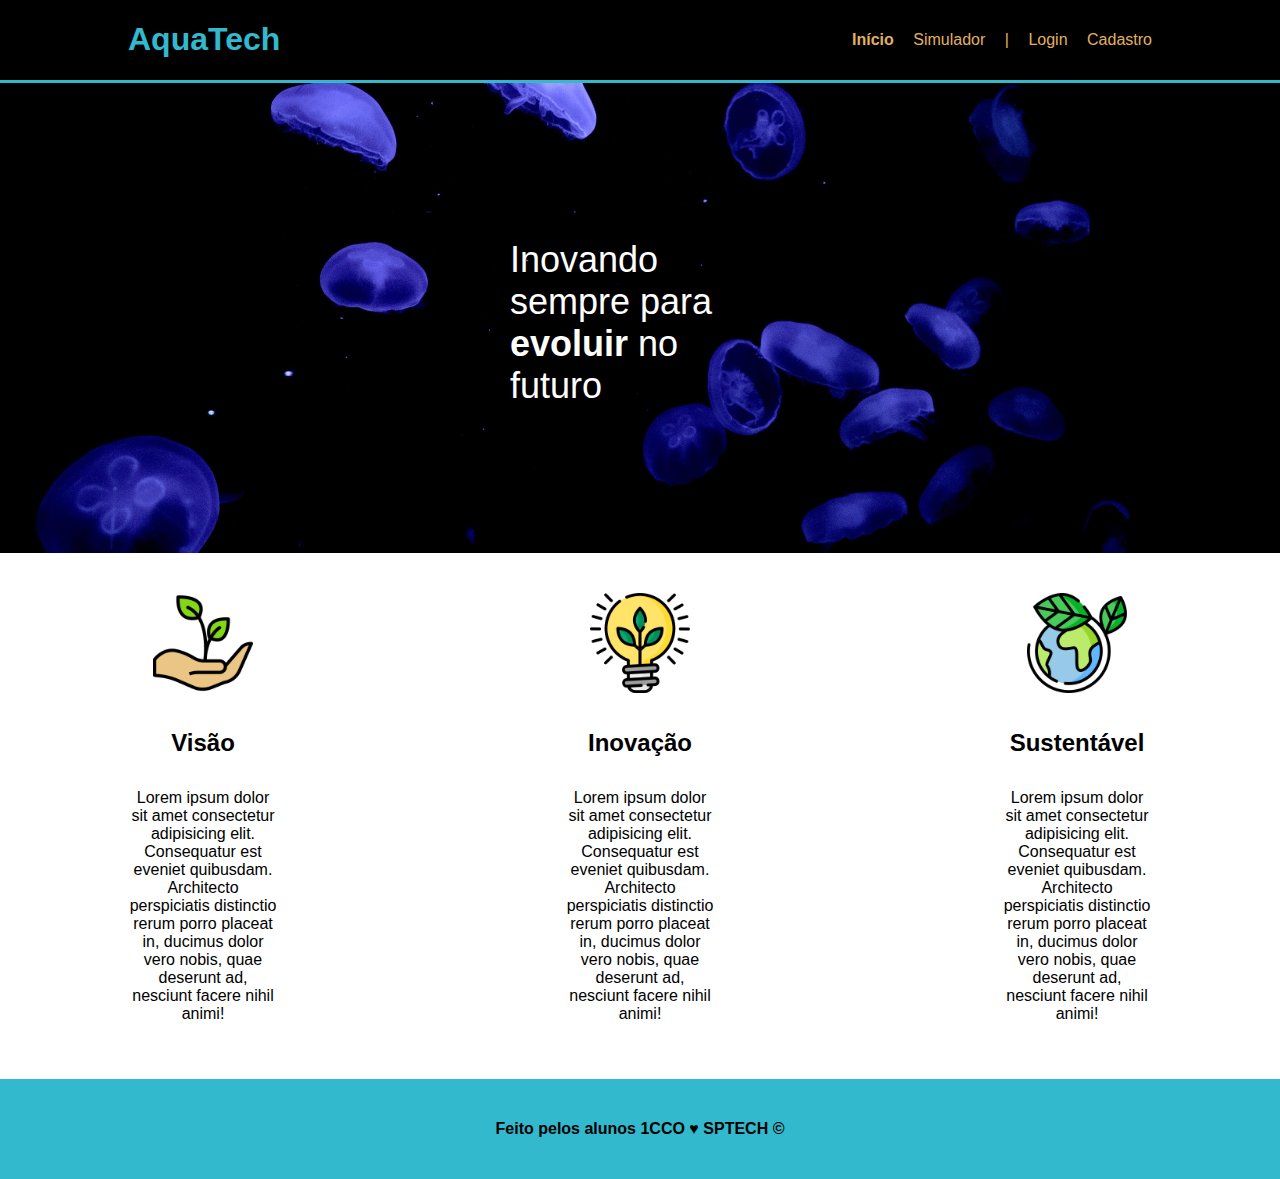
<file: aquatech/index.html>
<!DOCTYPE html>
<html lang="pt-br">

<head>
    <meta charset="UTF-8">
    <meta name="viewport" content="width=device-width, initial-scale=1.0">
    <title>AquaTech | Página Inicial</title>
    <link rel="stylesheet" href="style.css">
</head>

<body>
    <div class="header">
        <div class="container">
            <h1 class="titulo">AquaTech</h1>
            <ul class="navbar">
                <li class="agora">
                    <a href="index.html">Início</a>
                </li>
                <li>Simulador</li>
                <li>|</li>
                <li>
                    <a href="login.html">Login</a>
                </li>

                <li>
                    <a href="cadastro.html">Cadastro</a>
                </li>
            </ul>
        </div>
    </div>

    <div class="banner">
        <div class="container">
            <p>Inovando sempre para <span>evoluir</span> no futuro</p>
        </div>
    </div>

    <div class="social">
        <div class="container">
            <div class="card">
                <img src="imagens/growth_color.png" alt="">
                <h4>Visão</h4>
                <p>Lorem ipsum dolor sit amet consectetur adipisicing elit. Consequatur est eveniet quibusdam.
                    Architecto perspiciatis distinctio rerum porro placeat in, ducimus dolor vero nobis, quae deserunt
                    ad, nesciunt facere nihil animi!</p>
            </div>
            <div class="card">
                <img src="imagens/lightbulb_color.png" alt="">
                <h4>Inovação</h4>
                <p>Lorem ipsum dolor sit amet consectetur adipisicing elit. Consequatur est eveniet quibusdam.
                    Architecto perspiciatis distinctio rerum porro placeat in, ducimus dolor vero nobis, quae
                    deserunt ad, nesciunt facere nihil animi!</p>
            </div>
            <div class="card">
                <img src="imagens/planet-earth_color.png" alt="">
                <h4>Sustentável</h4>
                <p>Lorem ipsum dolor sit amet consectetur adipisicing elit. Consequatur est eveniet quibusdam.
                    Architecto perspiciatis distinctio rerum porro placeat in, ducimus dolor vero nobis, quae
                    deserunt ad, nesciunt facere nihil animi!</p>
            </div>
        </div>
    </div>

    <div class="footer">
        <div class="container">
            <p>Feito pelos alunos 1CCO &hearts; SPTECH &copy;</p>
        </div>
    </div>

</body>

</html>
</file>
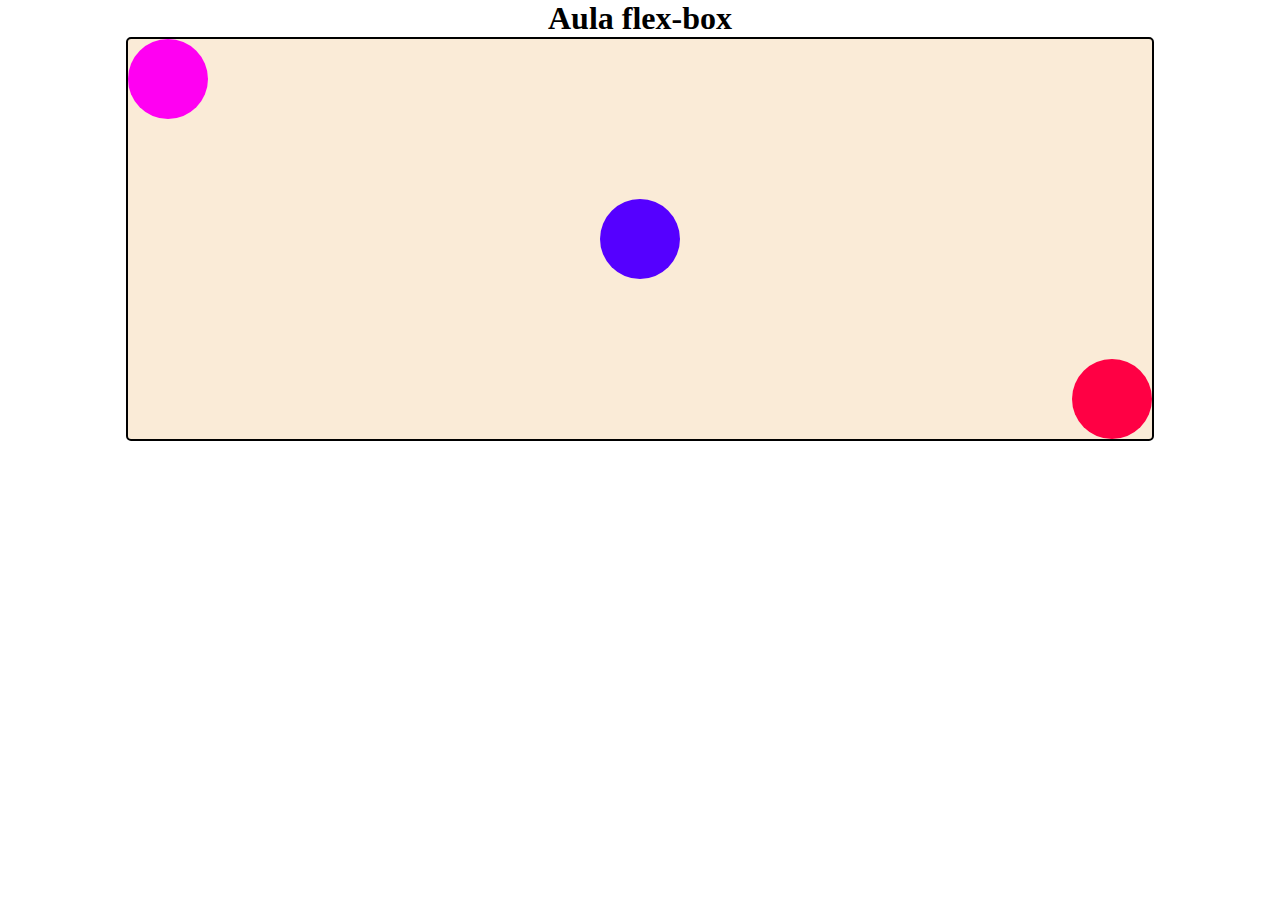
<file: pratica_css_flex-box.html>
<!DOCTYPE html>
<html lang="pt-br">
<head>
    <meta charset="UTF-8">
    <meta http-equiv="X-UA-Compatible" content="IE=edge">
    <meta name="viewport" content="width=device-width, initial-scale=1.0">
    <title>Aula CSS - 2</title>
    <link rel="stylesheet" href="style.css">
</head>
<body>
    <h1>Aula flex-box</h1>
    <div class="caixa pai">
        <div class="filho circulo1"></div>
        <div class="filho circulo2"></div> 
        <div class=" filho circulo3"></div> 
    </div>
</body>
</html>
</file>
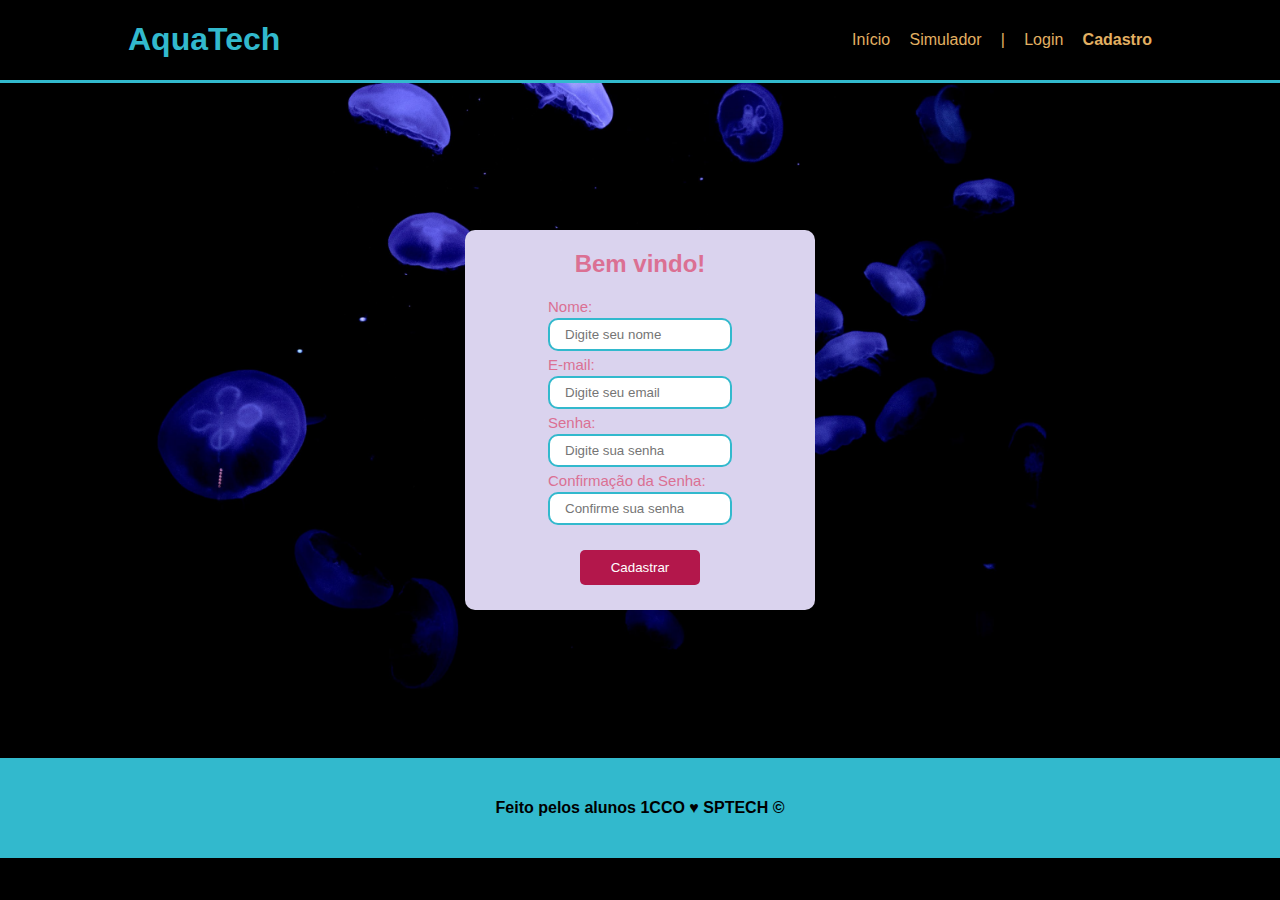
<file: aquatech/cadastro.html>
<!DOCTYPE html>
<html lang="en">

<head>
    <meta charset="UTF-8">
    <meta name="viewport" content="width=device-width, initial-scale=1.0">
    <title>AquaTech | Cadastro</title>
    <link rel="stylesheet" href="style.css">
</head>

<body>
    <div class="header">
        <div class="container">
            <h1 class="titulo">AquaTech</h1>
            <ul class="navbar">
                <li>
                    <a href="index.html">Início</a>
                </li>
                <li>Simulador</li>
                <li>|</li>
                <li>
                    <a href="login.html">Login</a>
                </li>

                <li class="agora">
                    <a href="cadastro.html">Cadastro</a>
                </li>
            </ul>
        </div>
    </div>

    <div class="login">
        <div class="container">
            <div class="card2-cadastro">
                <h2>Bem vindo!</h2>
                <div class="formulario">
                    <div class="campo">
                        <label>Nome:</label>
                        <input type="text" placeholder="Digite seu nome">
                    </div>

                    <div class="campo">
                        <label>E-mail:</label>
                        <input type="text" placeholder="Digite seu email">
                    </div>

                    <div class="campo">
                        <label>Senha:</label>
                        <input type="password" placeholder="Digite sua senha">
                    </div>

                    <div class="campo">
                        <label>Confirmação da Senha:</label>
                        <input type="password" placeholder="Confirme sua senha">
                    </div>

                    <button>Cadastrar</button>

                </div>

            </div>
        </div>
    </div>

    <div class="footer">
        <div class="container">
            <p>Feito pelos alunos 1CCO &hearts; SPTECH &copy;</p>
        </div>

    </div>
</body>

</html>
</file>
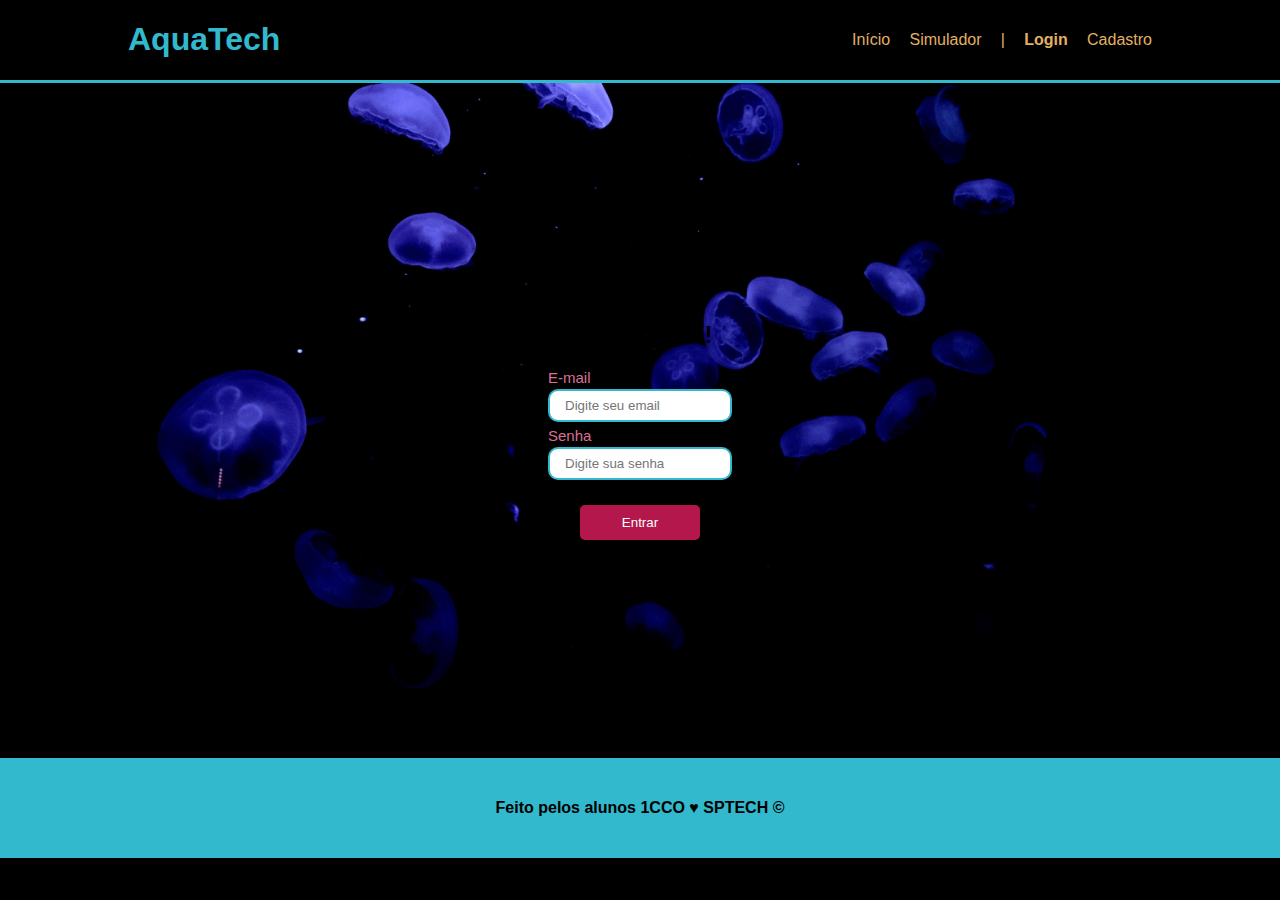
<file: aquatech/login.html>
<!DOCTYPE html>
<html lang="en">

<head>
    <meta charset="UTF-8">
    <meta name="viewport" content="width=device-width, initial-scale=1.0">
    <title>AquaTech | Login</title>
    <link rel="stylesheet" href="style.css">
</head>

<body>
    <div class="header">
        <div class="container">
            <h1 class="titulo">AquaTech</h1>
            <ul class="navbar">
                <li>
                    <a href="index.html">Início</a>
                </li>
                <li>Simulador</li>
                <li>|</li>
                <li class="agora">Login</li>
                <li>Cadastro</li>
            </ul>
        </div>
    </div>

    <div class="login">
        <div class="container">
            <div class="card">
                <h2>Olá de Volta!</h2>
                <div class="formulario">
                    <div class="campo">
                        <label>E-mail</label>
                        <input type="text" placeholder="Digite seu email">
                    </div>

                    <div class="campo">
                        <label>Senha</label>
                        <input type="password" placeholder="Digite sua senha">
                    </div>

                    <button>Entrar</button>

                </div>

            </div>
        </div>
    </div>

    <div class="footer">
        <div class="container">
            <p>Feito pelos alunos 1CCO &hearts; SPTECH &copy;</p>
        </div>

    </div>
</body>

</html>
</file>
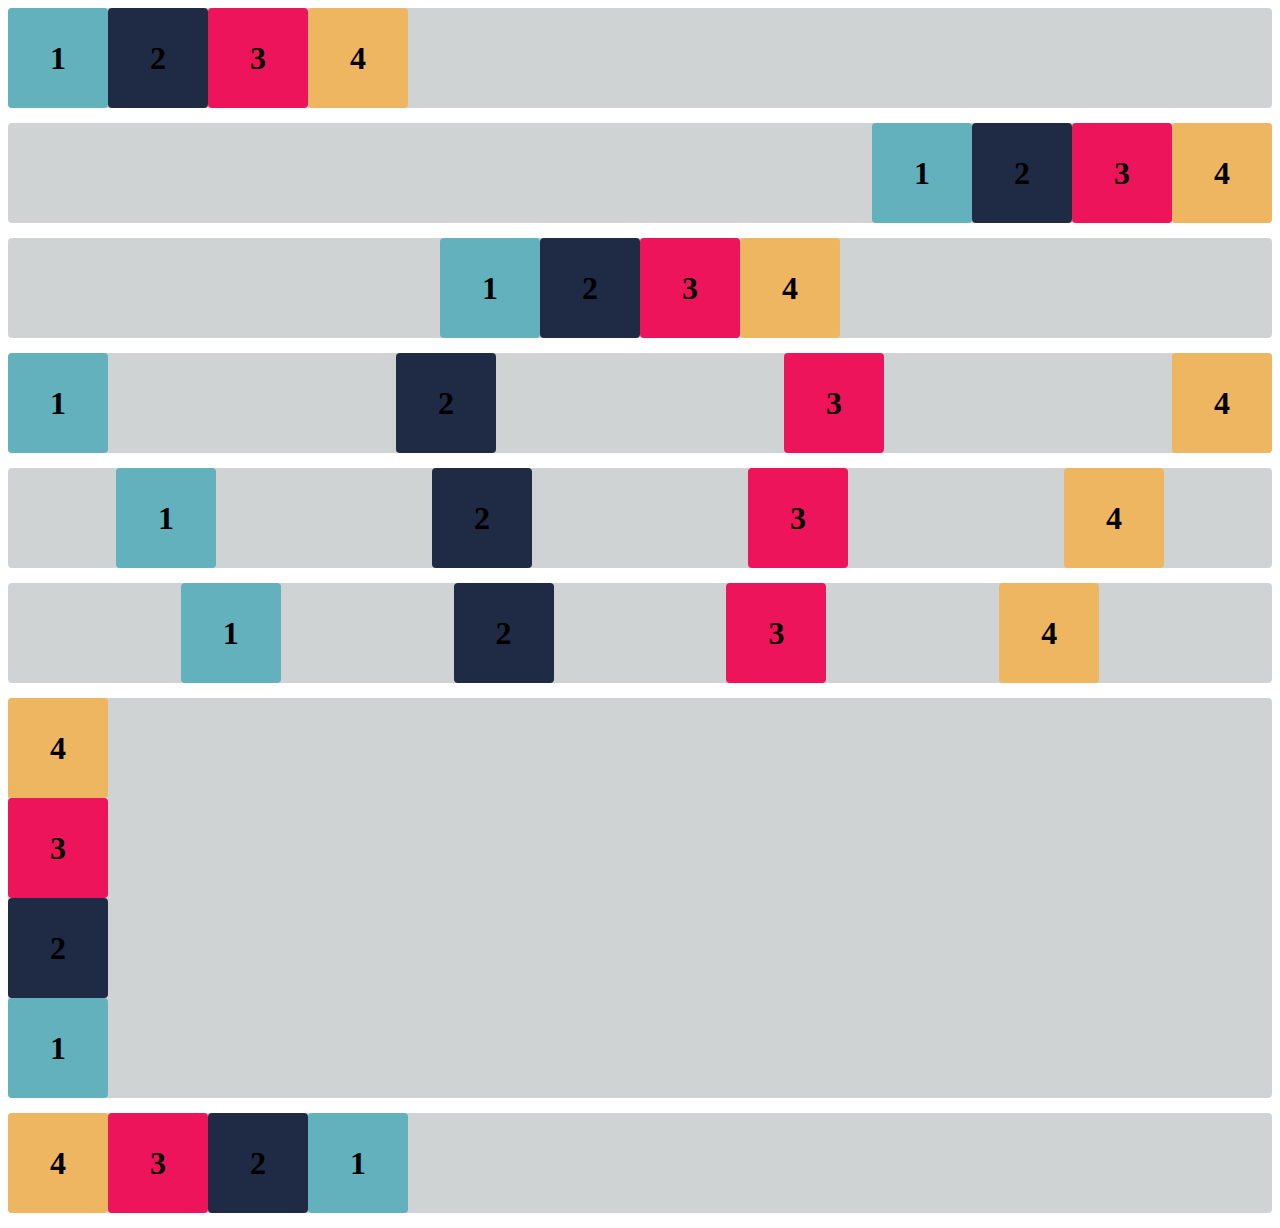
<file: Atividade-Flexbox/ativ_flexbox.html>
<!DOCTYPE html>
<html lang="pt-br">

<head>
    <meta charset="UTF-8">
    <meta http-equiv="X-UA-Compatible" content="IE=edge">
    <meta name="viewport" content="width=device-width, initial-scale=1.0">
    <title>Atividade Flex-box</title>
    <link rel="stylesheet" href="style.css">
</head>

<body>

    <div class="base container1">
        <div class="flex-item box1"><h1>1</h1></div>
        <div class="flex-item box2"><h1>2</h1></div>
        <div class="flex-item box3"><h1>3</h1></div>
        <div class="flex-item box4"><h1>4</h1></div>
    </div>
    <div class="base container2">
        <div class="flex-item box1"><h1>1</h1></div>
        <div class="flex-item box2"><h1>2</h1></div>
        <div class="flex-item box3"><h1>3</h1></div>
        <div class="flex-item box4"><h1>4</h1></div>
    </div>
    <div class="base container3">
        <div class="flex-item box1"><h1>1</h1></div>
        <div class="flex-item box2"><h1>2</h1></div>
        <div class="flex-item box3"><h1>3</h1></div>
        <div class="flex-item box4"><h1>4</h1></div>
    </div>
    <div class="base container4">
        <div class="flex-item box1"><h1>1</h1></div>
        <div class="flex-item box2"><h1>2</h1></div>
        <div class="flex-item box3"><h1>3</h1></div>
        <div class="flex-item box4"><h1>4</h1></div>
    </div>
    <div class="base container5">
        <div class="flex-item box1"><h1>1</h1></div>
        <div class="flex-item box2"><h1>2</h1></div>
        <div class="flex-item box3"><h1>3</h1></div>
        <div class="flex-item box4"><h1>4</h1></div>
    </div>
    <div class="base container6">
        <div class="flex-item box1"><h1>1</h1></div>
        <div class="flex-item box2"><h1>2</h1></div>
        <div class="flex-item box3"><h1>3</h1></div>
        <div class="flex-item box4"><h1>4</h1></div>
    </div>

    <div class="base container-exercicioB">
        <div class="flex-item box1"><h1>1</h1></div>
        <div class="flex-item box2"><h1>2</h1></div>
        <div class="flex-item box3"><h1>3</h1></div>
        <div class="flex-item box4"><h1>4</h1></div>
    </div>

    <div class="base container-desafio">
        <div class="flex-item box1"><h1>1</h1></div>
        <div class="flex-item box2"><h1>2</h1></div>
        <div class="flex-item box3"><h1>3</h1></div>
        <div class="flex-item box4"><h1>4</h1></div>
    </div>

</body>

</html>
</file>
<file: aquatech/style.css>
body
{
    margin: 0;
    padding: 0;
    font-family: Verdana, Geneva, Tahoma, sans-serif;
    background-color: black;

}

.header
{
    border-bottom: 3px solid #32b9cd;

}
.header .container
{
    justify-content: space-between;
}

.container 
{
    display: flex;
    width: 80%;
    margin: auto;
}
.header .container
{
    justify-content: space-between;
}

.titulo
{
    color: #32b9cd;

}

.navbar
{
    display: flex;
    flex-direction: row;
    list-style: none;
    width: 300px;
    justify-content: space-between;
    color: #e3b062;
    align-items: center;
}
.banner
{
    padding: 40px 20px 30px 10px;
    color: #fff;
    background-image: url("imagens/bg-jelly-fish-para_outras_pags.png");
    height: 400px;
}

.banner .container
{
    justify-content: center;
    align-items: center;
    height: 100%;
}
.banner .container p 
{
    font-size: 36px;
    width: 25%;
}
.banner .container p span
{
    font-weight: bold;
}
.social
{
  background-color: #fff; 
  padding: 40px 0;
}
.card
{
    width: 150px;
    text-align: center;
  
}
.card img
{
    width: 100px;
}
.card h4
{
    font-size: 24px;
}
.social .container
{
    justify-content: space-between;
}

.footer 
{
    height: 100px;
    background-color: #32b9cd;
}

.footer .container
{
    justify-content: center;
    align-items: center;
    height: 100%;
}

.footer .container p
{
    font-weight: bold;
}

.login .container
{
    justify-content: center;
    background-image: url("imagens/bg-jelly-fish-para_outras_pags.png");
    background-size: cover; /* prencher o máximo de espaço */
    height: 75vh;
    align-items: center;
    justify-content: center;
}

.card2
{
    background-color: white;
    flex-direction: column;
    display: flex;
    height: 300px;
    width: 300px;
    border-radius: 10px;
    border: 2px solid #32b9cd;
    text-align: center;
}

.card2-cadastro
{
    background-color: rgb(218, 211, 238);
    flex-direction: column;
    display: flex;
    height: 380px;
    width: 350px;
    border-radius: 10px;
    text-align: center;
}

.card h2
{
   color: black;
}
.card2-cadastro h2
{
    color: palevioletred;
}

.campo
{
    flex-direction: column;
    display: flex;
    align-items: center;
    color: palevioletred;       
    align-items: first baseline;
    
}

.campo input 
{
    width: 150px;
    padding: 7px 15px;
    border: 2px solid #32b9cd;
    border-radius: 10px;
    margin-top: 3px;
    margin-bottom: 5px;
}

.formulario button
{
    margin-top: 20px;
    padding: 10px 20px;
    background-color: rgb(179, 23, 75);
    color: #fff;
    border: none;
    border-radius: 5px;
    width: 120px;
   
}

.formulario
{
    display: flex;
    align-items: center;
    justify-content: center;
    flex-direction: column;
    font-size: 15px;
}
.header a
{
    text-decoration: none;
    color: #e3b062;
    cursor: pointer;
}
.agora
{
    font-weight: 800; 
}
</file>
<file: style.css>
body {
    margin: 0;
}

h1 {
    width: fit-content;
    margin: auto;
}

.caixa {
    border-radius: 5px;
}

.pai {
    width: 80%;
    height: 400px;
    margin: auto;
    background-color: antiquewhite;
    border: solid 2px black;

    display: flex;
    flex-direction: row;
    justify-content: space-between;
    align-items: center;

}

.filho {
    width: 80px;
    height: 80px;
    border-radius: 40px;
}

.circulo1 {
    background-color: #ff00f2;
    align-self:flex-start;
}

.circulo2 {
    background-color: #5500ff;
}

.circulo3 {
    background-color: #ff0044;
    align-self: flex-end;
}
</file>
<file: Atividade-Flexbox/style.css>
.flex-item {
    width: 100px;
    height: 100px;
    border-radius: 4px;
    display: flex;
    align-items: center;
}

.base {
    margin-bottom: 15px;
    background-color: #d0d3d4;
    border-radius: 4px;
}

.box1 {
    background-color: #63b1bc;
}

.box2 {
    background-color: #1f2a44;
}

.box3 {
    background-color: #ed145b;
}

.box4 {
    background-color: #efb661;
}

h1 {
    width: fit-content;
    margin: auto;
}


.container1 {
    display: flex;
    justify-content: start;
    
}

.container2 {
    display: flex;
    justify-content: end;
    
}

.container3 {
    display: flex;
    justify-content: center;
   
}

.container4 {
    display: flex;
    justify-content: space-between;
    
}
.container5 {
    display: flex;
    justify-content: space-around;
}
.container6 {
    display: flex;
    justify-content: space-evenly;
    
}

.container-exercicioB{
    display: flex;
    flex-direction: column-reverse;
}

.container-desafio{
    display: flex;
    flex-direction: row-reverse;
    justify-content: start;
}
</file>
